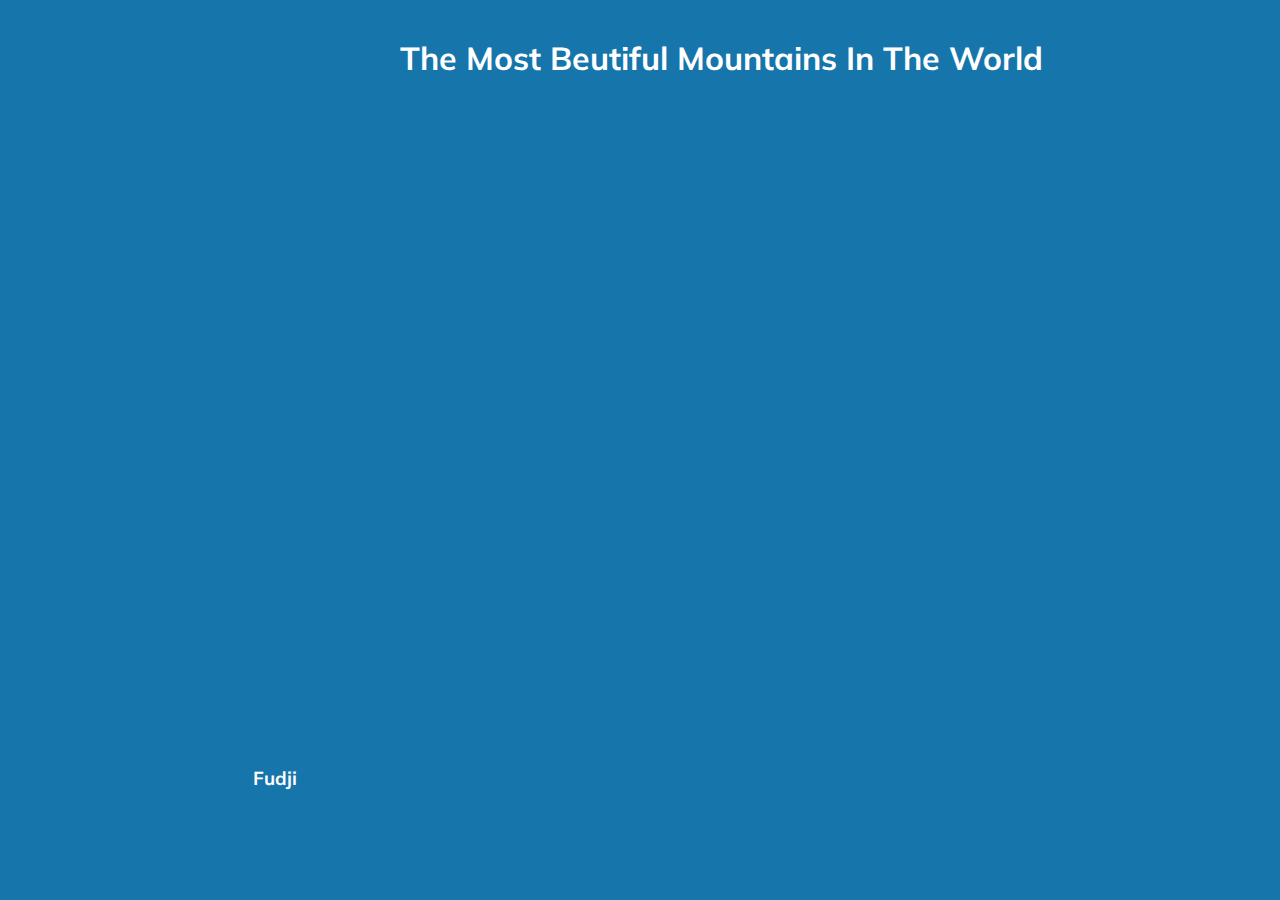
<file: Mountains/index.html>
<!DOCTYPE html>
<html lang="en">
<head>
  <meta charset="UTF-8" />
  <meta name="viewport" content="width=device-width, initial-scale=1.0" />
  <link rel="stylesheet" href="styles.css" />
  <title>Mountains</title>
</head>
<body>
<div class="screen">
  <h1>The Most Beutiful Mountains In The World</h1>
</div>
<div class="container">
  <div
      class="slide"
      style="background-image: url('https://images.unsplash.com/photo-1503751192943-5537c30ba181?ixlib=rb-1.2.1&ixid=MnwxMjA3fDB8MHxwaG90by1wYWdlfHx8fGVufDB8fHx8&auto=format&fit=crop&w=1170&q=80');"
  >
    <h3>Alps</h3>
  </div>
  <div
      class="slide"
      style="
          background-image: url('https://images.unsplash.com/photo-1516616370751-86d6bd8b0651?ixlib=rb-1.2.1&ixid=MnwxMjA3fDB8MHxwaG90by1wYWdlfHx8fGVufDB8fHx8&auto=format&fit=crop&w=1170&q=80');
        "
  >
    <h3>Everest</h3>
  </div>
  <div
      class="slide"
      style="
          background-image: url('https://images.unsplash.com/photo-1525635569544-610f9540664a?ixlib=rb-1.2.1&ixid=MnwxMjA3fDB8MHxwaG90by1wYWdlfHx8fGVufDB8fHx8&auto=format&fit=crop&w=1170&q=80');
        "
  >
    <h3>Fudji</h3>
  </div>
  <div
      class="slide"
      style="
          background-image: url('https://images.unsplash.com/photo-1582085894318-bcae2ffef85b?ixlib=rb-1.2.1&ixid=MnwxMjA3fDB8MHxwaG90by1wYWdlfHx8fGVufDB8fHx8&auto=format&fit=crop&w=1332&q=80');
        "
  >
    <h3>Altai</h3>
  </div>
  <div
      class="slide"
      style="
          background-image: url('https://images.unsplash.com/photo-1489392191049-fc10c97e64b6?ixlib=rb-1.2.1&ixid=MnwxMjA3fDB8MHxwaG90by1wYWdlfHx8fGVufDB8fHx8&auto=format&fit=crop&w=1167&q=80');
        "
  >
    <h3>Kilimanjaro</h3>
  </div>
</div>

<script src="app.js"></script>

</body>
</html>
</file>
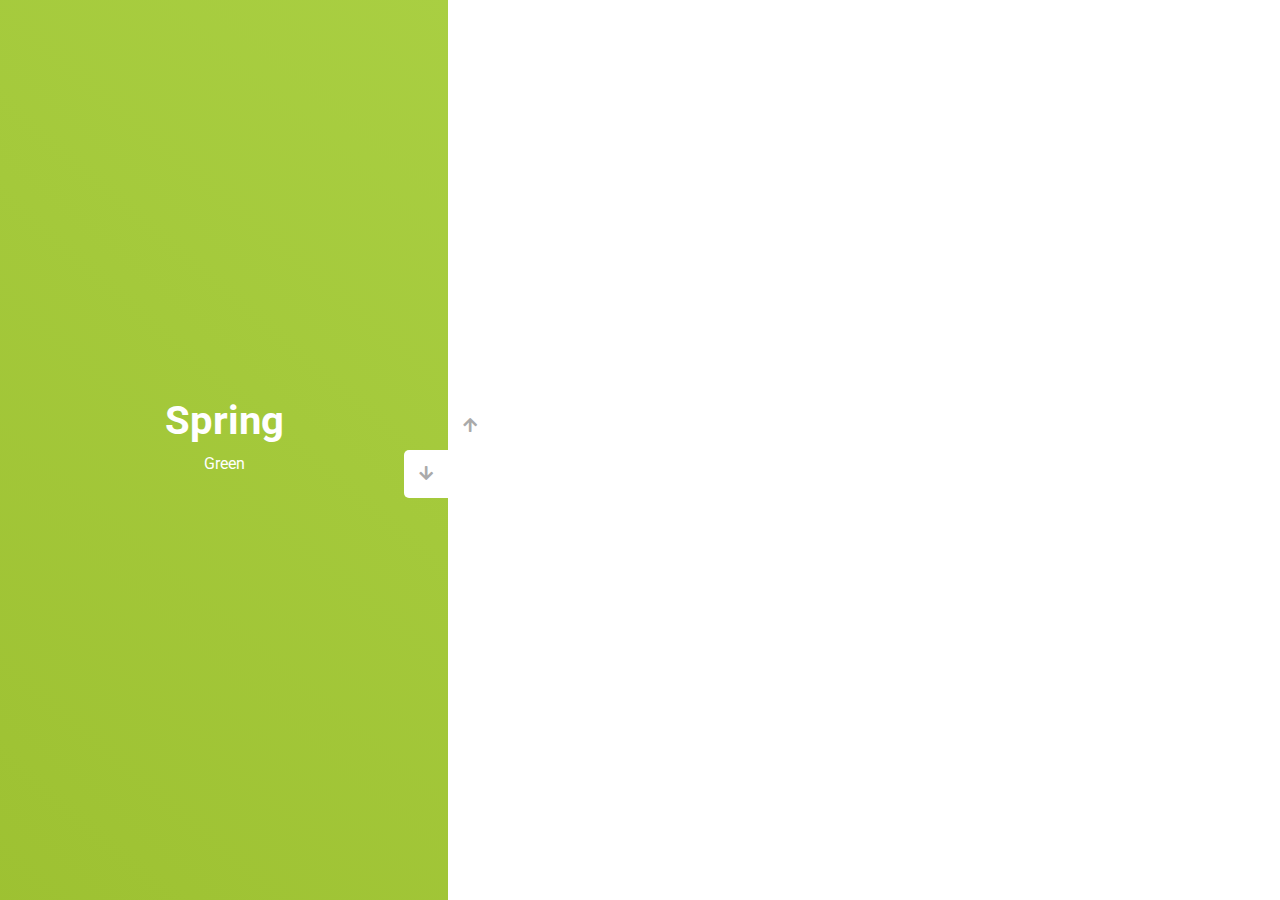
<file: Seasons/index.html>
<!DOCTYPE html>
<html lang="en">
  <head>
    <meta charset="UTF-8" />
    <meta name="viewport" content="width=device-width, initial-scale=1.0" />
    <link
      rel="stylesheet"
      href="https://cdnjs.cloudflare.com/ajax/libs/font-awesome/5.15.1/css/all.min.css"
    />
    <link rel="stylesheet" href="style.css" />
    <title>Seasons</title>
  </head>
  <body>
    <div class="container">
      <div class="sidebar">
        <div style="background: linear-gradient(229.99deg, #7E9DBC -26%, #5C88B5 145%);">
          <h1>Winter</h1>
          <p>Blue</p>
        </div>
        <div style="background: linear-gradient(215.32deg, #D56702 -1%, #BF5B02 124%);">
          <h1>Autumn</h1>
          <p>Orange</p>
        </div>
        <div style="background: linear-gradient(221.87deg, #F9D7A5 1%, #F5DCB1 128%);">
          <h2>Summer</h2>
          <p2>Yellow</p2>
        </div>
        <div style="background: linear-gradient(220.16deg, #AAD043 -8%, #99BC2C 138%);">
          <h1>Spring</h1>
          <p>Green</p>
        </div>
      </div>
      <div class="main-slide">
        <div
          style="
            background-image: url('https://images.unsplash.com/photo-1560258018-c7db7645254e?ixlib=rb-1.2.1&ixid=MnwxMjA3fDB8MHxwaG90by1wYWdlfHx8fGVufDB8fHx8&auto=format&fit=crop&w=1332&q=80');
          "
        ></div>
        <div
          style="
            background-image: url('https://images.unsplash.com/photo-1629027844023-e0497cb97245?ixlib=rb-1.2.1&ixid=MnwxMjA3fDB8MHxwaG90by1wYWdlfHx8fGVufDB8fHx8&auto=format&fit=crop&w=1074&q=80');
          "
        ></div>
        <div
          style="
            background-image: url('https://images.unsplash.com/photo-1509224863479-ab583ee78692?ixlib=rb-1.2.1&ixid=MnwxMjA3fDB8MHxwaG90by1wYWdlfHx8fGVufDB8fHx8&auto=format&fit=crop&w=1074&q=80');
          "
        ></div>
        <div
          style="
            background-image: url('https://images.unsplash.com/photo-1453306458620-5bbef13a5bca?ixlib=rb-1.2.1&ixid=MnwxMjA3fDB8MHxwaG90by1wYWdlfHx8fGVufDB8fHx8&auto=format&fit=crop&w=1170&q=80');
          "
        ></div>
      </div>
      <div class="controls">
        <button class="down-button">
          <i class="fas fa-arrow-down"></i>
        </button>
        <button class="up-button">
          <i class="fas fa-arrow-up"></i>
        </button>
      </div>
    </div>
    
  <script src="app.js"></script>
  </body>
</html>
</file>
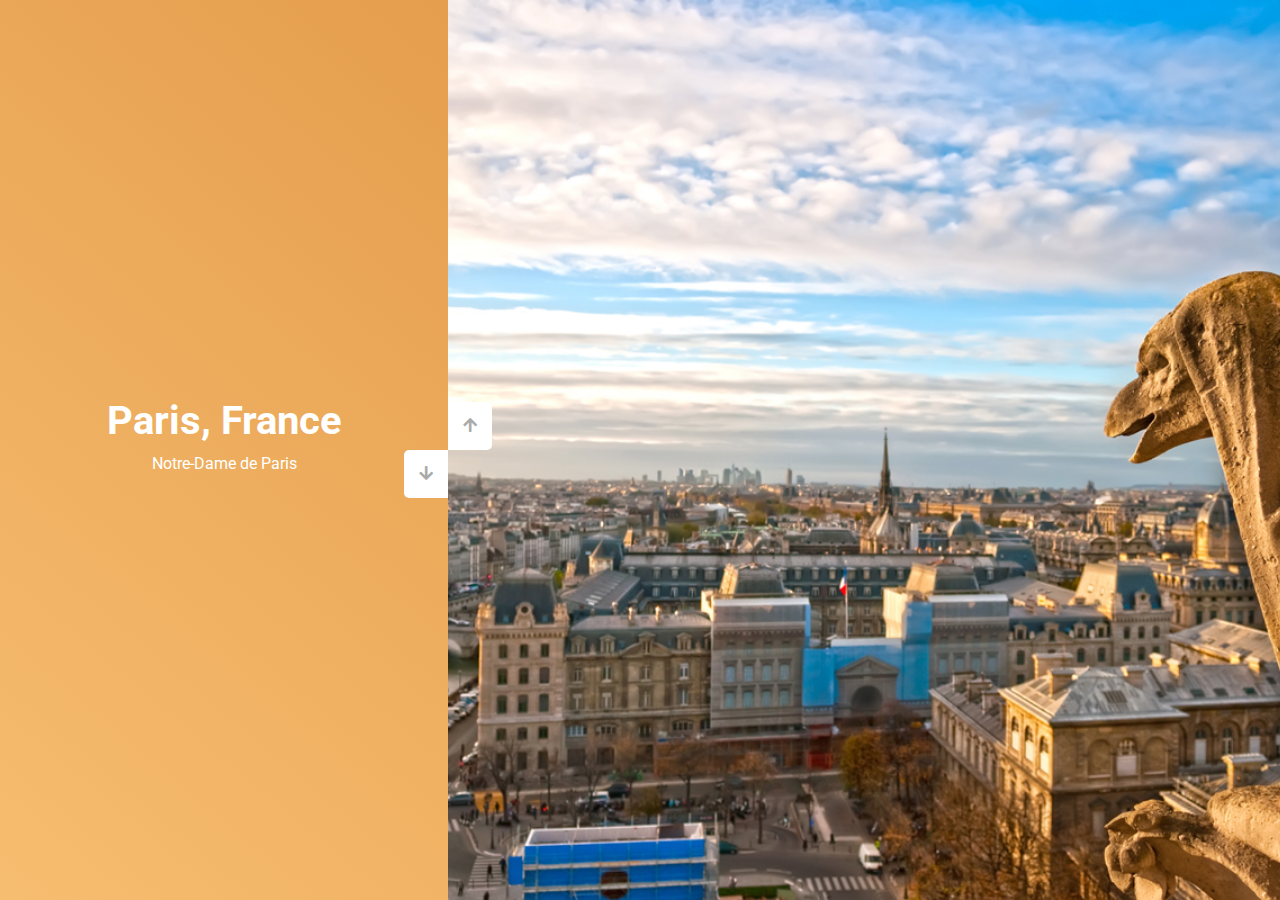
<file: Travel/index.html>
<!DOCTYPE html>
<html lang="en">
  <head>
    <meta charset="UTF-8" />
    <meta name="viewport" content="width=device-width, initial-scale=1.0" />
    <link
      rel="stylesheet"
      href="https://cdnjs.cloudflare.com/ajax/libs/font-awesome/5.15.1/css/all.min.css"
    />
    <link rel="stylesheet" href="style.css" />
    <title>Travel</title>
  </head>
  <body>
    <div class="container">
      <div class="sidebar">
        <div style="background: linear-gradient(229.99deg, #D2DEEC -26%, #D3D5E4 145%);">
          <h2>Italy</h2>
          <p2>Marmolada</p2>
        </div>
        <div style="background: linear-gradient(215.32deg, #D2E845 -1%, #9CB118 124%);">
          <h1>Switzerland</h1>
          <p>Swiss Alps</p>
        </div>
        <div style="background: linear-gradient(221.87deg, #4AB4E4 1%, #6DA8C6 128%);">
          <h1>France</h1>
          <p>Mont Saint-Michel</p>
        </div>
        <div style="background: linear-gradient(220.16deg, #3253B2 -8%, #29408E 138%);">
          <h1>Rome, Italy</h1>
          <p>Colosseum</p>
        </div>
        <div style="background: linear-gradient(229.99deg, #D8DDE1 -26%, #9AC0D6 145%);">
          <h1>Italy</h1>
          <p>Lake Como</p>
        </div>
        <div style="background: linear-gradient(215.32deg, #0073DE -1%, #344C11 124%);">
          <h1>Switzerland</h1>
          <p>San Bernardino</p>
        </div>
        <div style="background: linear-gradient(221.87deg, #4B95C6 1%, #206574 128%);">
          <h1>Venice, Italy</h1>
          <p>San Marco</p>
        </div>
        <div style="background: linear-gradient(220.16deg, #E39B4A -8%, #FEC97D 138%);">
          <h1>Paris, France</h1>
          <p>Notre-Dame de Paris</p>
        </div>
      </div>
      <div class="main-slide">
        <div
          style="
            background-image: url('notre_dame_gargoyle1.jpg');
          "
        ></div>
        <div
          style="
            background-image: url('venice.jpg');
          "
        ></div>
        <div
          style="
            background-image: url('san_bernardino.jpg');
          "
        ></div>
        <div
          style="
            background-image: url('como.jpg');
          "
        ></div>
        <div
          style="
            background-image: url('Colosseum.jpg');
          "
        ></div>
        <div
          style="
            background-image: url('Mont-Saint-Michel.jpg');
          "
        ></div>
        <div
          style="
            background-image: url('swiss.jpg');
          "
        ></div>
        <div
          style="
            background-image: url('marmolada.jpg');
          "
        ></div>
      </div>
      <div class="controls">
        <button class="down-button">
          <i class="fas fa-arrow-down"></i>
        </button>
        <button class="up-button">
          <i class="fas fa-arrow-up"></i>
        </button>
      </div>
    </div>
    
  <script src="app.js"></script>
  </body>
</html>
</file>
<file: Mountains/styles.css>
@import url('https://fonts.googleapis.com/css?family=Muli&display=swap'); 

* {
  box-sizing: border-box;
}

body {
  font-family: 'Muli', sans-serif;
  margin: 0;
  background: #1675AB;
  height: 100vh;
  display: flex;
  justify-content: center;
  align-items: center;
}

h1 {
  line-height: 1.4;
  color: #fff;
  position: absolute;
  top: 15px;
  left: 400px;
}

.container {
  width: 100%;
  display: flex;
  padding: 0 20px;
}

.slide {
  height: 80vh;
  border-radius: 20px;
  margin: 10px;
  cursor: pointer;
  color: #fff;
  flex: 1;
  background-size: cover;
  background-position: center;
  background-repeat: no-repeat;
  position: relative;
  transition: all 500ms ease-in-out;
}

.slide h3 {
  position: absolute;
  bottom: 20px;
  left: 20px;
  margin: 0;
  opacity: 0;
}

.slide.active {
  flex: 10;
}

.slide.active h3 {
  opacity: 1;
  transition: opacity 0.3s ease-in 0.4s;
}
</file>
<file: Seasons/style.css>
@import url('https://fonts.googleapis.com/css?family=Roboto&display=swap');

* {
  box-sizing: border-box;
  margin: 0;
  padding: 0;
}

body {
  font-family: 'Roboto', sans-serif;
  height: 100vh;
}

.container {
  position: relative;
  overflow: hidden;
  width: 100vw;
  height: 100vh;
}

.sidebar {
  height: 100%;
  width: 35%;
  position: absolute;
  top: 0;
  left: 0;
  transition: transform 0.5s ease-in-out;
}

.sidebar > div {
  height: 100%;
  width: 100%;
  display: flex;
  flex-direction: column;
  align-items: center;
  justify-content: center;
  color: #fff;
}

.sidebar h1 {
  font-size: 40px;
  margin-bottom: 10px;
  margin-top: -30px;
}

.sidebar h2 {
  font-size: 40px;
  color: #616B34;
  margin-bottom: 10px;
  margin-top: -30px;
}

.sidebar p2 {
  color: #616B34;
}

.main-slide {
  height: 100%;
  position: absolute;
  top: 0;
  left: 35%;
  width: 65%;
  transition: transform 0.5s ease-in-out;
}

.main-slide > div {
  background-repeat: no-repeat;
  background-size: cover;
  background-position: center center;
  height: 100%;
  width: 100%;
}

button {
  background-color: #fff;
  border: none;
  color: #aaa;
  cursor: pointer;
  font-size: 16px;
  padding: 15px;
}

button:hover {
  color: #222;
}

button:focus {
  outline: none;
}

.container .controls button {
  position: absolute;
  left: 35%;
  top: 50%;
  z-index: 100;
}

.container .controls .down-button {
  transform: translateX(-100%);
  border-top-left-radius: 5px;
  border-bottom-left-radius: 5px;
}

.container .controls .up-button {
  transform: translateY(-100%);
  border-top-right-radius: 5px;
  border-bottom-right-radius: 5px;
}
</file>
<file: Travel/style.css>
@import url('https://fonts.googleapis.com/css?family=Roboto&display=swap');

* {
  box-sizing: border-box;
  margin: 0;
  padding: 0;
}

body {
  font-family: 'Roboto', sans-serif;
  height: 100vh;
}

.container {
  position: relative;
  overflow: hidden;
  width: 100vw;
  height: 100vh;
}

.sidebar {
  height: 100%;
  width: 35%;
  position: absolute;
  top: 0;
  left: 0;
  transition: transform 0.5s ease-in-out;
}

.sidebar > div {
  height: 100%;
  width: 100%;
  display: flex;
  flex-direction: column;
  align-items: center;
  justify-content: center;
  color: #fff;
}

.sidebar h1 {
  font-size: 40px;
  margin-bottom: 10px;
  margin-top: -30px;
}

.sidebar h2 {
  font-size: 40px;
  color: #616B34;
  margin-bottom: 10px;
  margin-top: -30px;
}

.sidebar p2 {
  color: #616B34;
}

.main-slide {
  height: 100%;
  position: absolute;
  top: 0;
  left: 35%;
  width: 65%;
  transition: transform 0.5s ease-in-out;
}

.main-slide > div {
  background-repeat: no-repeat;
  background-size: cover;
  background-position: center center;
  height: 100%;
  width: 100%;
}

button {
  background-color: #fff;
  border: none;
  color: #aaa;
  cursor: pointer;
  font-size: 16px;
  padding: 15px;
}

button:hover {
  color: #222;
}

button:focus {
  outline: none;
}

.container .controls button {
  position: absolute;
  left: 35%;
  top: 50%;
  z-index: 100;
}

.container .controls .down-button {
  transform: translateX(-100%);
  border-top-left-radius: 5px;
  border-bottom-left-radius: 5px;
}

.container .controls .up-button {
  transform: translateY(-100%);
  border-top-right-radius: 5px;
  border-bottom-right-radius: 5px;
}
</file>
